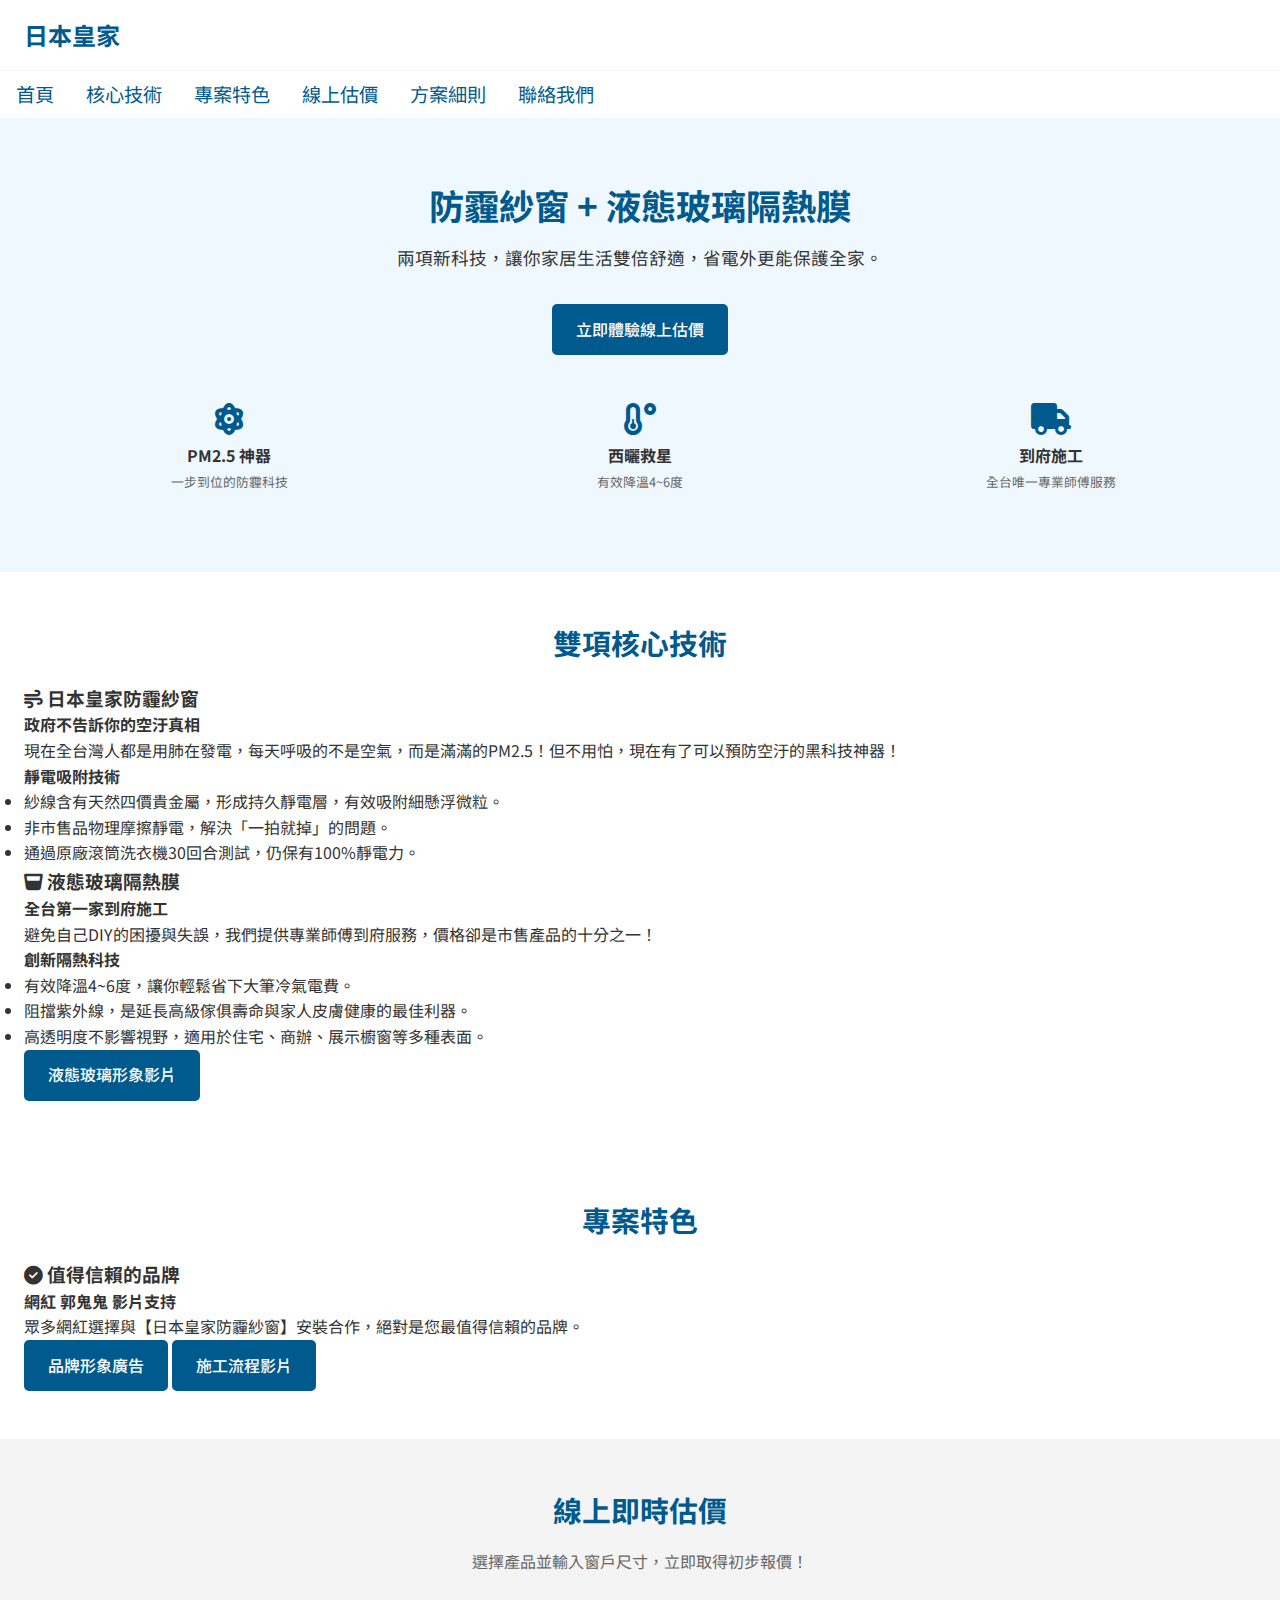
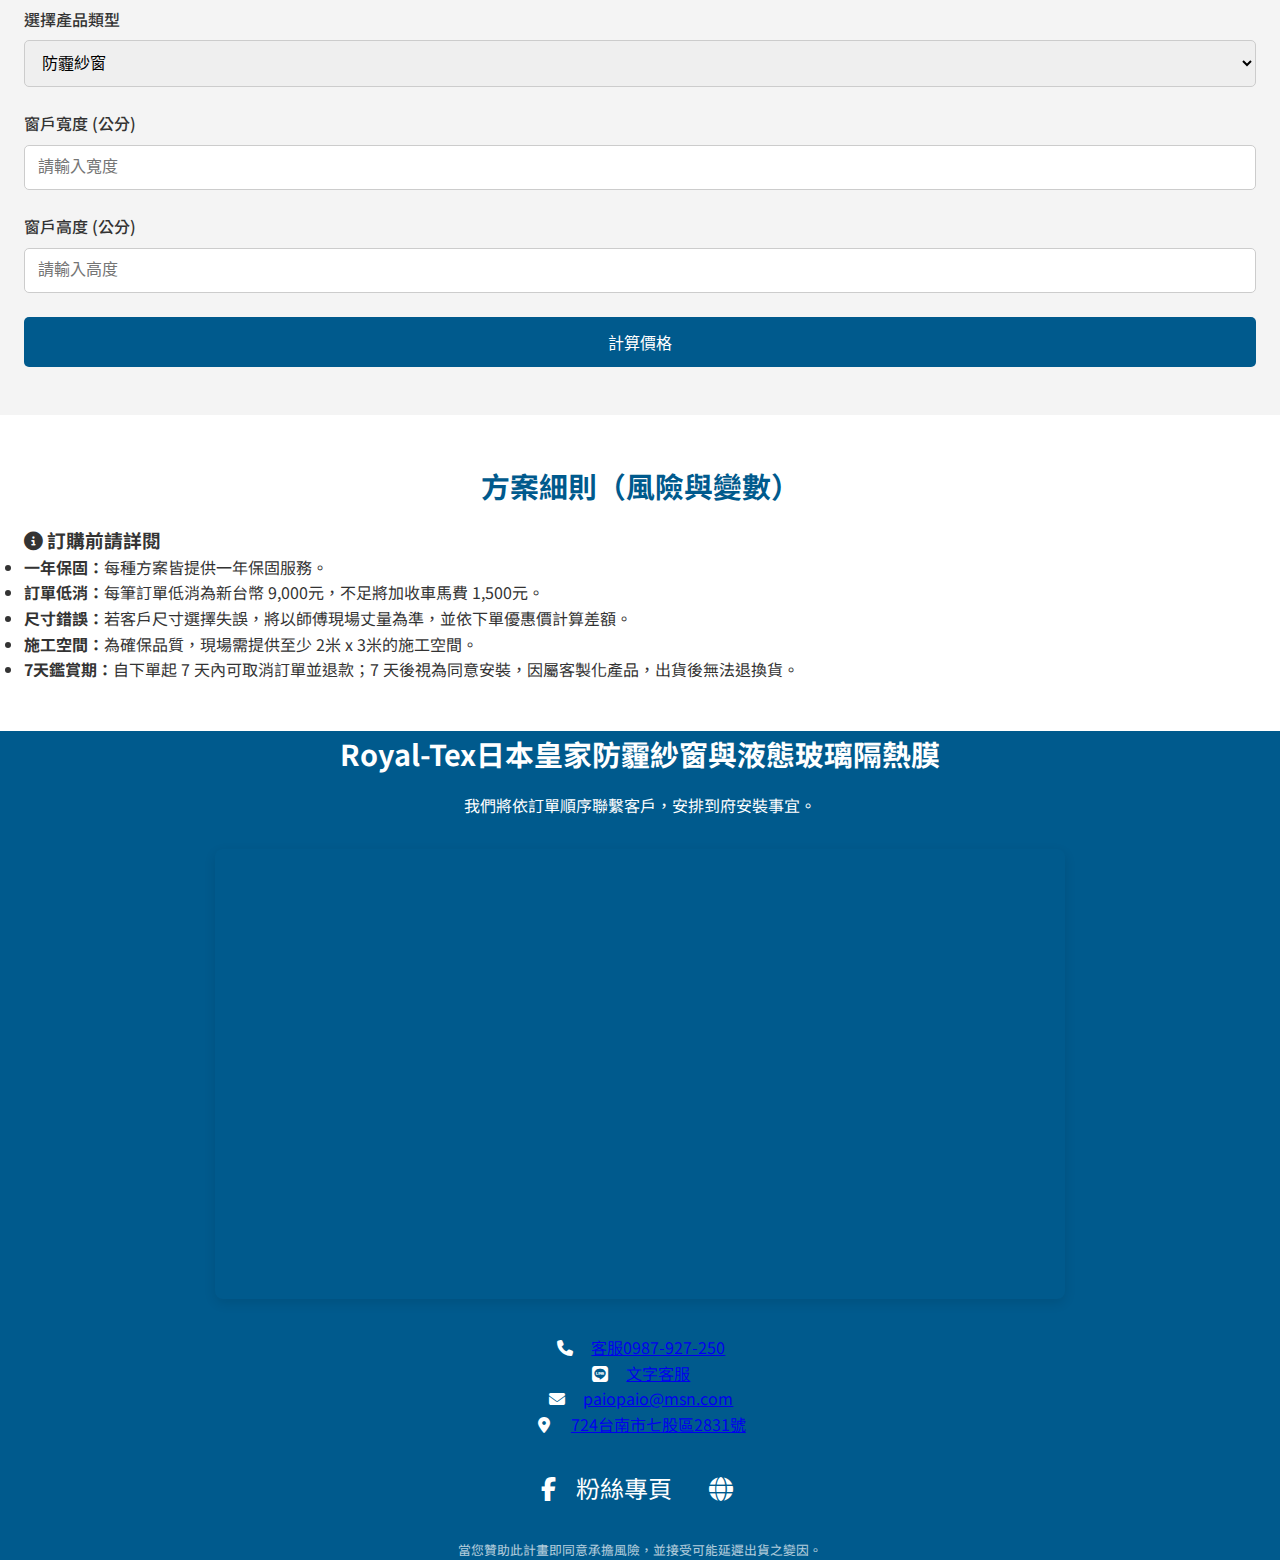
<file: index.html>
<!DOCTYPE html>
<html lang="zh-TW">
<head><meta name="robots" content="noindex">

<script async src="https://www.googletagmanager.com/gtag/js?id=G-9CRXL878YN"></script>
<script>
  window.dataLayer = window.dataLayer || [];
  function gtag(){dataLayer.push(arguments);}
  gtag('js', new Date());

  gtag('config', 'G-9CRXL878YN');
</script>
    <meta charset="UTF-8">
    <meta name="viewport" content="width=device-width, initial-scale=1.0">
    <title>日本皇家防霾紗窗｜環境工程團隊</title>
    
    <link rel="preconnect" href="https://fonts.googleapis.com">
    <link rel="preconnect" href="https://fonts.gstatic.com" crossorigin>
    <link href="https://fonts.googleapis.com/css2?family=Noto+Sans+TC:wght@400;500;700&display=swap" rel="stylesheet">
    <link rel="stylesheet" href="https://cdnjs.cloudflare.com/ajax/libs/font-awesome/6.5.2/css/all.min.css">
    
    <link rel="stylesheet" href="style.css">
</head>
<body>

    <header class="main-header">
        <div class="logo">日本皇家</div>
        <button class="menu-toggle" id="menu-toggle">
            <i class="fas fa-bars"></i>
        </button>
    </header>

    <nav class="main-nav" id="main-nav">
        <ul>
            <li><a href="#hero">首頁</a></li>
            <li><a href="#tech-analysis">核心技術</a></li>
            <li><a href="#advantages">專案特色</a></li>
            <li><a href="#quote-calculator">線上估價</a></li>
            <li><a href="#terms">方案細則</a></li>
            <li><a href="#contact">聯絡我們</a></li>
        </ul>
    </nav>

    <main>
        <section id="hero" class="hero-section">
            <div class="hero-content">
                <h1>防霾紗窗 + 液態玻璃隔熱膜</h1>
                <p>兩項新科技，讓你家居生活雙倍舒適，省電外更能保護全家。</p>
                <a href="#quote-calculator" class="cta-button">立即體驗線上估價</a>
            </div>
            <div class="features">
                <div class="feature-item">
                    <i class="fas fa-atom"></i>
                    <h3>PM2.5 神器</h3>
                    <p>一步到位的防霾科技</p>
                </div>
                <div class="feature-item">
                    <i class="fas fa-temperature-low"></i>
                    <h3>西曬救星</h3>
                    <p>有效降溫4~6度</p>
                </div>
                <div class="feature-item">
                    <i class="fas fa-truck"></i>
                    <h3>到府施工</h3>
                    <p>全台唯一專業師傅服務</p>
                </div>
            </div>
        </section>

        <section id="tech-analysis" class="content-section">
            <h2>雙項核心技術</h2>
            <div class="tech-block">
                <h3><i class="fas fa-wind"></i> 日本皇家防霾紗窗</h3>
                <h4>政府不告訴你的空汙真相</h4>
                <p class="tech-intro">現在全台灣人都是用肺在發電，每天呼吸的不是空氣，而是滿滿的PM2.5！但不用怕，現在有了可以預防空汙的黑科技神器！</p>
                <h4>靜電吸附技術</h4>
                <ul class="feature-list">
                    <li>紗線含有天然四價貴金屬，形成持久靜電層，有效吸附細懸浮微粒。</li>
                    <li>非市售品物理摩擦靜電，解決「一拍就掉」的問題。</li>
                    <li>通過原廠滾筒洗衣機30回合測試，仍保有100%靜電力。</li>
                </ul>
            </div>
            <div class="tech-block">
                <h3><i class="fas fa-glass-whiskey"></i> 液態玻璃隔熱膜</h3>
                <h4>全台第一家到府施工</h4>
                <p class="tech-intro">避免自己DIY的困擾與失誤，我們提供專業師傅到府服務，價格卻是市售產品的十分之一！</p>
                <h4>創新隔熱科技</h4>
                <ul class="feature-list">
                    <li>有效降溫4~6度，讓你輕鬆省下大筆冷氣電費。</li>
                    <li>阻擋紫外線，是延長高級傢俱壽命與家人皮膚健康的最佳利器。</li>
                    <li>高透明度不影響視野，適用於住宅、商辦、展示櫥窗等多種表面。</li>
                </ul>
                 <div class="video-links">
                    <a href="https://www.youtube.com/watch?v=swFrEC9Pq_Y" target="_blank" class="cta-button video-btn">液態玻璃形象影片</a>
                </div>
            </div>
        </section>
        
        <section id="advantages" class="content-section alternate-bg">
            <h2>專案特色</h2>
            <div class="tech-block">
                <h3><i class="fas fa-check-circle"></i> 值得信賴的品牌</h3>
                <h4>網紅 郭鬼鬼 影片支持</h4>
                <p class="tech-intro">眾多網紅選擇與【日本皇家防霾紗窗】安裝合作，絕對是您最值得信賴的品牌。</p>
                <div class="video-links">
                    <a href="https://www.youtube.com/shorts/eDHd-AMD4Kg" target="_blank" class="cta-button video-btn">品牌形象廣告</a>
                    <a href="https://www.youtube.com/shorts/BDOxgOTGE9k" target="_blank" class="cta-button video-btn">施工流程影片</a>
                </div>
            </div>
        </section>

        <section id="quote-calculator" class="quote-section">
            <h2>線上即時估價</h2>
            <p class="subtitle">選擇產品並輸入窗戶尺寸，立即取得初步報價！</p>
            <form id="quote-form">
                <div class="form-group">
                    <label for="product-type">選擇產品類型</label>
                    <select id="product-type" name="product-type">
                        <option value="pollentec">防霾紗窗</option>
                        <option value="tgp-film">液態玻璃隔熱膜 (150元/才)</option>
                        <option value="both">防霾紗窗 + 隔熱膜組合</option>
                    </select>
                </div>
                <div class="form-group">
                    <label for="width">窗戶寬度 (公分)</label>
                    <input type="number" id="width" name="width" placeholder="請輸入寬度" required>
                </div>
                <div class="form-group">
                    <label for="height">窗戶高度 (公分)</label>
                    <input type="number" id="height" name="height" placeholder="請輸入高度" required>
                </div>
                <button type="submit" class="cta-button">計算價格</button>
            </form>
            <div id="quote-result" class="quote-result"></div>
        </section>

        <section id="terms" class="content-section alternate-bg">
            <h2>方案細則（風險與變數）</h2>
            <div class="tech-block">
                <h3><i class="fas fa-info-circle"></i> 訂購前請詳閱</h3>
                <ul class="feature-list">
                    <li><b>一年保固：</b>每種方案皆提供一年保固服務。</li>
                    <li><b>訂單低消：</b>每筆訂單低消為新台幣 9,000元，不足將加收車馬費 1,500元。</li>
                    <li><b>尺寸錯誤：</b>若客戶尺寸選擇失誤，將以師傅現場丈量為準，並依下單優惠價計算差額。</li>
                    <li><b>施工空間：</b>為確保品質，現場需提供至少 2米 x 3米的施工空間。</li>
                    <li><b>7天鑑賞期：</b>自下單起 7 天內可取消訂單並退款；7 天後視為同意安裝，因屬客製化產品，出貨後無法退換貨。</li>
                </ul>
            </div>
        </section>

        <footer id="contact" class="main-footer-contact">
            <h2>Royal-Tex日本皇家防霾紗窗與液態玻璃隔熱膜</h2>
            <p class="footer-subtitle">我們將依訂單順序聯繫客戶，安排到府安裝事宜。</p>
            
            <div class="chatbot-container" style="margin: 30px auto; padding: 0 15px;">
                <iframe
                    src="https://hotma-my-awesome-chatbot.hf.space"
                    frameborder="0"
                    width="850"
                    height="450"
                    style="width: 100%; max-width: 850px; border: none; border-radius: 8px; box-shadow: 0 4px 12px rgba(0,0,0,0.1);"
                ></iframe>
            </div>
            <div class="contact-info">
                <div class="contact-item">
                    <i class="fas fa-phone"></i>
                    <a href="tel:0987927250">客服0987-927-250</a>
                </div>
                <div class="contact-item">
                    <i class="fab fa-line"></i>
                    <a href="https://line.me/ti/p/3hz0Quf71j" target="_blank">文字客服</a>
                </div>
                <div class="contact-item">
                    <i class="fas fa-envelope"></i>
                    <a id="email-link" href="mailto:paiopaio@msn.com">paiopaio@msn.com</a>
                </div>
                <div class="contact-item">
                    <i class="fas fa-map-marker-alt"></i>
                    <a href="https://maps.app.goo.gl/TJxSvgw7gvPaAh6z8?g_st=ipc" target="_blank">724台南市七股區2831號</a>
                </div>
            </div>
            <div class="social-links">
                <a href="https://www.facebook.com/alan.huang.58910" target="_blank">
                    <i class="fab fa-facebook-f"></i>
                    <span class="social-text fb-text">粉絲專頁</span>
                </a>
                <a href="https://www.jproyal-tex.com/" target="_blank" title="官方網站">
                    <i class="fas fa-globe"></i>
                </a>
            </div>
            <div class="copyright">
                當您贊助此計畫即同意承擔風險，並接受可能延遲出貨之變因。
            </div>
        </footer>
    </main>

    <script src="script.js?v=1.0.1"></script>
    
</body>
</html>
</file>
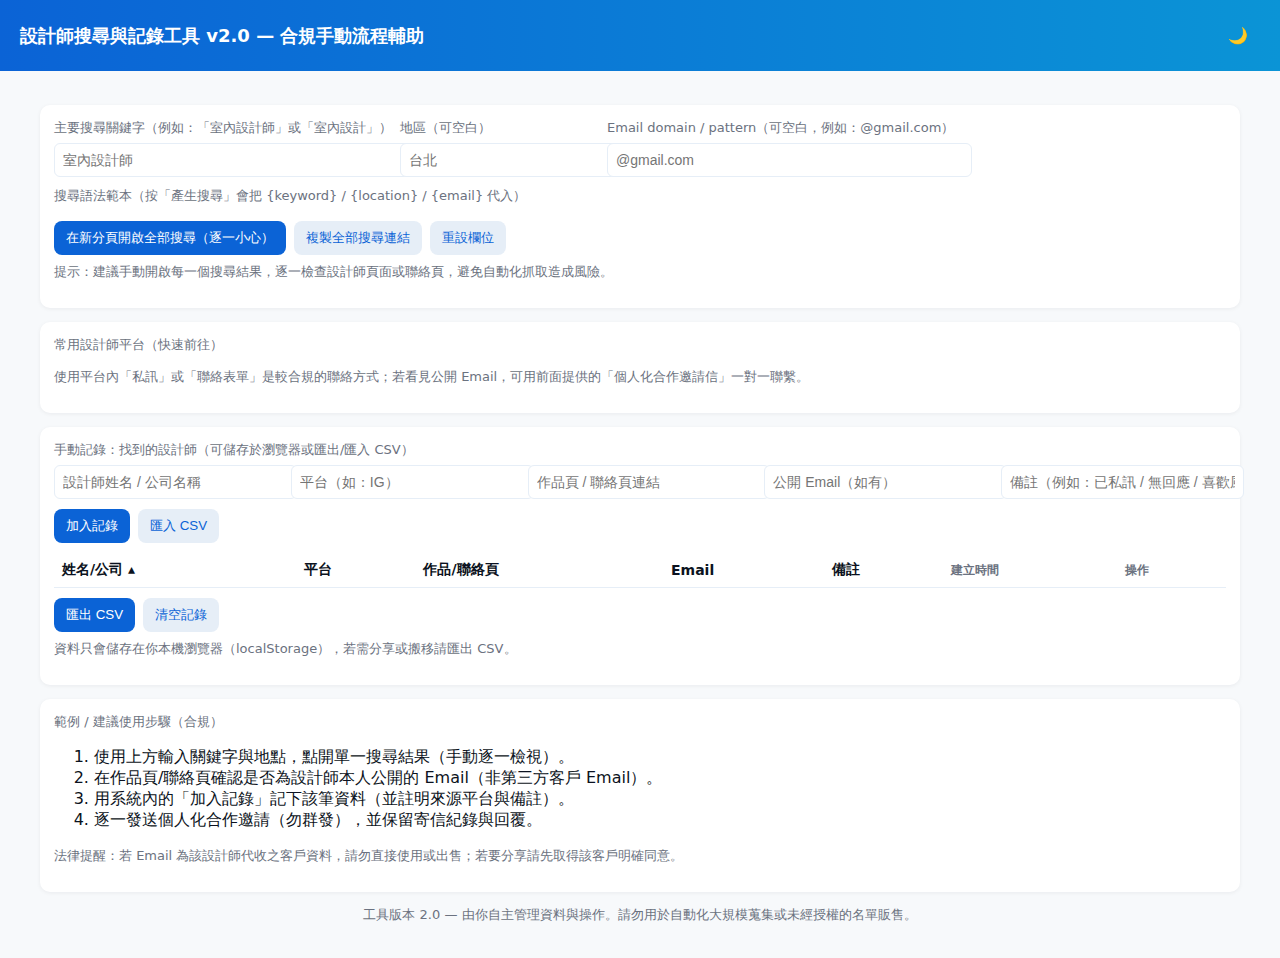
<file: designer.html>
<!doctype html>
<html lang="zh-Hant">
<head>
  <meta charset="utf-8">
  <meta name="viewport" content="width=device-width,initial-scale=1">
  <title>設計師搜尋與記錄工具 v2.0 — 合規手動流程輔助</title>
  <style>
    :root {
      --bg: #f7f9fb;
      --card: #fff;
      --text: #0b1220;
      --muted: #6b7280;
      --accent: #0b63d6;
      --border: #e6eef7;
      --shadow: rgba(11,17,26,0.06);
      --transition: 0.2s ease;
    }
    body[data-theme="dark"] {
      --bg: #1a202c;
      --card: #2d3748;
      --text: #f7fafc;
      --muted: #a0aec0;
      --accent: #4299e1;
      --border: #4a5568;
      --shadow: rgba(0,0,0,0.5);
    }
    body {
      font-family: system-ui, -apple-system, "Noto Sans TC", sans-serif;
      margin: 0;
      background: var(--bg);
      color: var(--text);
      transition: background var(--transition), color var(--transition);
    }
    header {
      padding: 18px 20px;
      background: linear-gradient(90deg, var(--accent) 0%, #0b94d6 100%);
      color: #fff;
      display: flex;
      justify-content: space-between;
      align-items: center;
    }
    header h1 {
      margin: 0;
      font-size: 18px;
    }
    main {
      max-width: 1200px;
      margin: 18px auto;
      padding: 16px;
    }
    .card {
      background: var(--card);
      border-radius: 10px;
      padding: 14px;
      margin-bottom: 14px;
      box-shadow: 0 1px 4px var(--shadow);
      transition: box-shadow var(--transition);
    }
    .card:hover {
      box-shadow: 0 4px 8px var(--shadow);
    }
    label {
      display: block;
      font-size: 13px;
      color: var(--muted);
      margin-bottom: 6px;
    }
    input[type="text"], select, textarea {
      width: 100%;
      padding: 8px;
      border: 1px solid var(--border);
      border-radius: 6px;
      font-size: 14px;
      background: var(--card);
      color: var(--text);
      transition: border var(--transition);
    }
    input:focus {
      border-color: var(--accent);
      outline: none;
    }
    .grid-row {
      display: grid;
      grid-template-columns: repeat(auto-fit, minmax(200px, 1fr));
      gap: 12px;
    }
    .actions {
      display: flex;
      gap: 8px;
      flex-wrap: wrap;
      margin-top: 8px;
    }
    button {
      background: var(--accent);
      color: #fff;
      border: 0;
      padding: 8px 12px;
      border-radius: 8px;
      cursor: pointer;
      transition: background var(--transition);
    }
    button:hover {
      background: #0850b8;
    }
    button.secondary {
      background: var(--border);
      color: var(--accent);
    }
    button.secondary:hover {
      background: #d1d9e2;
    }
    .tpl-list {
      display: grid;
      grid-template-columns: repeat(auto-fill, minmax(300px, 1fr));
      gap: 8px;
      margin-top: 8px;
    }
    .tpl-item {
      display: flex;
      gap: 8px;
      align-items: center;
      padding: 8px;
      border: 1px solid var(--border);
      border-radius: 6px;
    }
    table {
      width: 100%;
      border-collapse: collapse;
      margin-top: 10px;
      font-size: 14px;
    }
    th, td {
      padding: 8px;
      border-bottom: 1px solid var(--border);
      text-align: left;
    }
    th {
      background: var(--card);
      font-weight: 600;
      cursor: pointer;
    }
    th:hover {
      background: var(--border);
    }
    .small {
      font-size: 12px;
      color: var(--muted);
    }
    .platforms {
      display: flex;
      flex-wrap: wrap;
      gap: 8px;
    }
    .platforms a {
      display: inline-block;
      padding: 6px 10px;
      background: var(--border);
      border-radius: 6px;
      color: var(--accent);
      text-decoration: none;
      border: 1px solid var(--border);
      transition: background var(--transition);
    }
    .platforms a:hover {
      background: var(--accent);
      color: #fff;
    }
    .topbar {
      display: flex;
      gap: 8px;
      align-items: center;
      flex-wrap: wrap;
    }
    .spaced {
      margin-top: 10px;
    }
    .note {
      font-size: 13px;
      color: var(--muted);
      margin-top: 8px;
    }
    @media (max-width: 720px) {
      .grid-row {
        grid-template-columns: 1fr;
      }
      th, td {
        font-size: 13px;
      }
    }
    /* Dark Mode Toggle */
    #themeToggle {
      background: none;
      color: #fff;
      font-size: 16px;
      cursor: pointer;
    }
  </style>
</head>
<body>
  <header>
    <h1>設計師搜尋與記錄工具 v2.0 — 合規手動流程輔助</h1>
    <button id="themeToggle">🌙</button>
  </header>

  <main>
    <section class="card">
      <div class="topbar">
        <div>
          <label>主要搜尋關鍵字（例如：「室內設計師」或「室內設計」）</label>
          <input id="keyword" type="text" placeholder="室內設計師">
        </div>
        <div>
          <label>地區（可空白）</label>
          <input id="location" type="text" placeholder="台北">
        </div>
        <div>
          <label>Email domain / pattern（可空白，例如：@gmail.com）</label>
          <input id="emailpattern" type="text" placeholder="@gmail.com">
        </div>
      </div>

      <div class="spaced">
        <label>搜尋語法範本（按「產生搜尋」會把 {keyword} / {location} / {email} 代入）</label>
        <div class="tpl-list" id="templates">
          <!-- templates rendered by JS -->
        </div>

        <div class="actions">
          <button id="openAll">在新分頁開啟全部搜尋（逐一小心）</button>
          <button class="secondary" id="copyAll">複製全部搜尋連結</button>
          <button class="secondary" id="resetInputs">重設欄位</button>
        </div>

        <p class="note">提示：建議手動開啟每一個搜尋結果，逐一檢查設計師頁面或聯絡頁，避免自動化抓取造成風險。</p>
      </div>
    </section>

    <section class="card">
      <label>常用設計師平台（快速前往）</label>
      <div class="platforms" id="platformLinks">
        <!-- platform links injected -->
      </div>
      <p class="note">使用平台內「私訊」或「聯絡表單」是較合規的聯絡方式；若看見公開 Email，可用前面提供的「個人化合作邀請信」一對一聯繫。</p>
    </section>

    <section class="card">
      <label>手動記錄：找到的設計師（可儲存於瀏覽器或匯出/匯入 CSV）</label>
      <div class="grid-row">
        <div>
          <input id="found_name" type="text" placeholder="設計師姓名 / 公司名稱" required>
        </div>
        <div>
          <input id="found_platform" type="text" placeholder="平台（如：IG）">
        </div>
        <div>
          <input id="found_link" type="text" placeholder="作品頁 / 聯絡頁連結">
        </div>
        <div>
          <input id="found_email" type="text" placeholder="公開 Email（如有）">
        </div>
        <div>
          <input id="found_note" type="text" placeholder="備註（例如：已私訊 / 無回應 / 喜歡風格）">
        </div>
      </div>
      <div class="actions spaced">
        <button id="addRow">加入記錄</button>
        <button class="secondary" id="importCSV">匯入 CSV</button>
      </div>

      <div class="spaced">
        <table id="resultsTable" aria-describedby="tableDesc">
          <thead>
            <tr>
              <th data-sort="name">姓名/公司 &#x25B4;</th>
              <th>平台</th>
              <th>作品/聯絡頁</th>
              <th>Email</th>
              <th>備註</th>
              <th class="small">建立時間</th>
              <th class="small">操作</th>
            </tr>
          </thead>
          <tbody id="resultsBody"></tbody>
        </table>

        <div class="actions spaced">
          <button id="exportCSV">匯出 CSV</button>
          <button class="secondary" id="clearAll">清空記錄</button>
        </div>
        <p id="tableDesc" class="note">資料只會儲存在你本機瀏覽器（localStorage），若需分享或搬移請匯出 CSV。</p>
      </div>
    </section>

    <section class="card">
      <label>範例 / 建議使用步驟（合規）</label>
      <ol>
        <li>使用上方輸入關鍵字與地點，點開單一搜尋結果（手動逐一檢視）。</li>
        <li>在作品頁/聯絡頁確認是否為設計師本人公開的 Email（非第三方客戶 Email）。</li>
        <li>用系統內的「加入記錄」記下該筆資料（並註明來源平台與備註）。</li>
        <li>逐一發送個人化合作邀請（勿群發），並保留寄信紀錄與回覆。</li>
      </ol>
      <p class="note">法律提醒：若 Email 為該設計師代收之客戶資料，請勿直接使用或出售；若要分享請先取得該客戶明確同意。</p>
    </section>

    <footer style="text-align:center;margin-top:14px;color:var(--muted);font-size:13px">
      工具版本 2.0 — 由你自主管理資料與操作。請勿用於自動化大規模蒐集或未經授權的名單販售。
    </footer>
  </main>

<script>
(function(){
  // Expanded templates & platforms
  const templates = [
    {name:'site:com.tw "室內設計" "聯絡方式"', tpl:'site:com.tw "{keyword}" "聯絡方式" {location}'},
    {name:'site:tw "@gmail.com" "室內設計"', tpl:'site:tw "{email}" "{keyword}" {location}'},
    {name:'Behance contact search', tpl:'site:behance.net "{keyword}" {location} contact'},
    {name:'site:behance "Taiwan contact"', tpl:'site:behance.net Taiwan "{keyword}" contact'},
    {name:'site:houzz.tw "室內設計師"', tpl:'site:houzz.tw "{keyword}" {location}'},
    {name:'site:instagram "室內設計" profile', tpl:'site:instagram.com "{keyword}" {location}'},
    {name:'泛用：關鍵字 + 聯絡 / Contact', tpl:'"{keyword}" "{location}" "聯絡" OR "Contact"'},
    {name:'含 email domain', tpl:'"{keyword}" "{location}" "{email}"'},
    {name:'LinkedIn 設計師搜尋', tpl:'site:linkedin.com "{keyword}" {location} designer'},
    {name:'Dribbble 作品搜尋', tpl:'site:dribbble.com "{keyword}" {location}'}
  ];

  const platforms = [
    {name:'幸福空間', url:'https://www.xinmedia.com.tw/'},
    {name:'設計家', url:'https://www.designhome.com.tw/'},
    {name:'Behance', url:'https://www.behance.net/'},
    {name:'Houzz', url:'https://www.houzz.com/'},
    {name:'Instagram', url:'https://www.instagram.com/'},
    {name:'LinkedIn', url:'https://www.linkedin.com/'},
    {name:'台灣室內設計公會', url:'https://www.tida.org.tw/'},
    {name:'Dribbble', url:'https://dribbble.com/'},
    {name:'Pinterest', url:'https://www.pinterest.com/'}
  ];

  // DOM refs (same as original, plus new)
  // ... (omitted for brevity, assume same as original)

  // Theme toggle
  const themeToggle = document.getElementById('themeToggle');
  themeToggle.addEventListener('click', () => {
    document.body.dataset.theme = document.body.dataset.theme === 'dark' ? '' : 'dark';
    themeToggle.textContent = document.body.dataset.theme === 'dark' ? '☀️' : '🌙';
  });

  // Render functions (expanded templates)
  // ... (similar to original, but use grid for tpl-list)

  // Table sorting
  function sortTable(by) {
    rows.sort((a, b) => {
      if (by === 'name') return a.name.localeCompare(b.name);
      if (by === 'created') return new Date(b.created) - new Date(a.created);
    });
    renderRows();
  }

  document.querySelectorAll('th[data-sort]').forEach(th => {
    th.addEventListener('click', () => sortTable(th.dataset.sort));
  });

  // CSV Import
  const importBtn = document.getElementById('importCSV');
  importBtn.addEventListener('click', () => {
    const input = document.createElement('input');
    input.type = 'file';
    input.accept = '.csv';
    input.onchange = e => {
      const file = e.target.files[0];
      const reader = new FileReader();
      reader.onload = ev => {
        const csv = ev.target.result;
        const lines = csv.split(/\r?\n/);
        lines.shift(); // skip header
        lines.forEach(line => {
          if (!line) return;
          const [name, platform, link, email, note, created] = line.split(',').map(v => v.replace(/^"|"$/g, ''));
          rows.push({name, platform, link, email, note, created: created || new Date().toISOString()});
        });
        persistRows();
        renderRows();
      };
      reader.readAsText(file);
    };
    input.click();
  });

  // Input validation on add
  addRowBtn.addEventListener('click', () => {
    if (!nameInput.value.trim()) {
      alert('姓名/公司名稱為必填項。');
      return;
    }
    // ... (rest same as original)
  });

  // Initial render (same)
  // ...

  // Privacy alert on load
  alert('提醒：本工具僅供合規手動使用，請勿濫用資料。');

})();
</script>
</body>
</html>
</file>
<file: style.css>
/* CSS 代碼 */

/* ========= 全域變數與基本設定 ========= */
:root {
    --primary-color: #005a8d; /* 專業藍 */
    --secondary-color: #f0f8ff; /* 淡藍背景 */
    --text-color: #333333;
    --light-gray: #f4f4f4;
    --white: #ffffff;
}

* {
    margin: 0;
    padding: 0;
    box-sizing: border-box;
}

body {
    font-family: 'Noto Sans TC', sans-serif;
    line-height: 1.6;
    color: var(--text-color);
    background-color: var(--white);
}

/* ========= 頁首與導覽列 ========= */
.main-header {
    display: flex;
    justify-content: space-between;
    align-items: center;
    padding: 1rem 1.5rem;
    background-color: var(--white);
    border-bottom: 1px solid var(--light-gray);
    position: sticky;
    top: 0;
    z-index: 1000;
}

.logo {
    font-size: 1.5rem;
    font-weight: 700;
    color: var(--primary-color);
}

.menu-toggle {
    background: none;
    border: none;
    font-size: 1.5rem;
    cursor: pointer;
    color: var(--primary-color);
}

.main-nav {
    display: none;
    position: fixed;
    top: 0;
    right: 0;
    width: 70%;
    height: 100%;
    background-color: var(--primary-color);
    padding-top: 5rem;
    z-index: 999;
}

.main-nav.is-open {
    display: block;
}

.main-nav ul {
    list-style: none;
}

.main-nav ul li a {
    display: block;
    color: var(--white);
    text-decoration: none;
    font-size: 1.2rem;
    padding: 1rem 2rem;
    transition: background-color 0.3s;
}

.main-nav ul li a:hover {
    background-color: rgba(255, 255, 255, 0.1);
}


/* ========= 通用區塊與按鈕設定 ========= */
section {
    padding: 3rem 1.5rem;
}

h1, h2 {
    text-align: center;
    margin-bottom: 1rem;
    color: var(--primary-color);
}

h2 {
    font-size: 1.8rem;
}

p.subtitle {
    text-align: center;
    margin-bottom: 2rem;
    color: #666;
}

.cta-button {
    display: inline-block;
    background-color: var(--primary-color);
    color: var(--white);
    padding: 0.8rem 1.5rem;
    border: none;
    border-radius: 5px;
    text-decoration: none;
    font-size: 1rem;
    font-weight: 500;
    cursor: pointer;
    text-align: center;
    transition: background-color 0.3s, transform 0.2s;
}

.cta-button:hover {
    background-color: #004a74;
    transform: translateY(-2px);
}


/* ========= 各區塊詳細設定 ========= */
.hero-section {
    background-color: var(--secondary-color);
    text-align: center;
    padding-top: 4rem;
}

.hero-section h1 {
    font-size: 2.2rem;
    line-height: 1.3;
}

.hero-section p {
    font-size: 1.1rem;
    margin-bottom: 2rem;
}

.features {
    display: flex;
    justify-content: space-around;
    margin-top: 3rem;
}

.feature-item {
    flex: 1;
    padding: 0 0.5rem;
}

.feature-item i {
    font-size: 2rem;
    color: var(--primary-color);
    margin-bottom: 0.5rem;
}

.feature-item h3 {
    font-size: 1rem;
    margin-bottom: 0.2rem;
}
.feature-item p {
    font-size: 0.8rem;
    color: #666;
}

/* 【新增樣式】名人推薦 */
.testimonials-section {
    background-color: var(--white);
}
.promo-promise {
    max-width: 800px;
    margin: 1rem auto 0 auto;
    padding: 1rem;
    text-align: center;
    background-color: var(--secondary-color);
    border-left: 5px solid var(--primary-color);
    border-radius: 5px;
}
.promo-promise p {
    font-size: 1.1rem;
    font-weight: 500;
    color: var(--primary-color);
}


.cases-section {
    background-color: var(--light-gray);
}

/* 【新增樣式】真實案例影片 */
.videos-section {
    background-color: var(--white);
}
.video-grid {
    display: grid;
    grid-template-columns: repeat(auto-fit, minmax(300px, 1fr));
    gap: 1.5rem;
    max-width: 1200px;
    margin: 0 auto;
}
.video-item {
    background: var(--white);
    border-radius: 8px;
    box-shadow: 0 4px 15px rgba(0,0,0,0.08);
    overflow: hidden; /* 確保 iframe 圓角 */
}
.video-item h4 {
    padding: 0.8rem 1rem;
    background-color: var(--light-gray);
    margin: 0;
    font-size: 1rem;
    text-align: center;
}
.video-item iframe {
    width: 100%;
    aspect-ratio: 16 / 9;
    border: none;
    display: block;
}


.quote-section {
    background-color: var(--light-gray);
}

#quote-form .form-group {
    margin-bottom: 1.5rem;
}

#quote-form label {
    display: block;
    margin-bottom: 0.5rem;
    font-weight: 500;
}

#quote-form input, #quote-form select {
    width: 100%;
    padding: 0.8rem;
    border: 1px solid #ccc;
    border-radius: 5px;
    font-size: 1rem;
}

#quote-form button {
    width: 100%;
}

.quote-result {
    margin-top: 2rem;
    padding: 1.5rem;
    background-color: var(--secondary-color);
    border-radius: 5px;
    text-align: center;
    font-size: 1.2rem;
    color: var(--primary-color);
    display: none;
    line-height: 1.7;
}

.about-section {
    text-align: left;
}

.about-content-wrapper {
    max-width: 900px;
    margin: 0 auto;
    display: grid;
    grid-template-columns: 1fr;
    gap: 2.5rem;
}

.product-focus {
    background-color: #fdfdfd;
    padding: 1.5rem;
    border-left: 4px solid var(--primary-color);
    border-radius: 0 8px 8px 0;
}

.product-focus h3 {
    color: var(--primary-color);
    font-size: 1.4rem;
    margin-bottom: 1rem;
}

.product-focus p {
    line-height: 1.8;
    color: #444;
}

.product-focus p strong {
    color: #004a74;
    font-weight: 700;
}

/* 【新增樣式】服務問答 FAQ */
.faq-section {
    background-color: var(--white);
}
.faq-grid {
    display: grid;
    grid-template-columns: repeat(auto-fit, minmax(320px, 1fr));
    gap: 1.5rem;
    max-width: 1200px;
    margin: 0 auto;
}
.faq-item {
    background-color: var(--light-gray);
    padding: 1.5rem;
    border-radius: 8px;
}
.faq-item h4 {
    color: var(--primary-color);
    margin-top: 0;
    margin-bottom: 0.8rem;
    font-size: 1.2rem;
}
.faq-item p {
    margin: 0;
    color: #555;
    line-height: 1.7;
}

.news-section {
    background-color: var(--secondary-color);
}

.main-footer-contact {
    background-color: var(--primary-color);
    color: var(--white);
    text-align: center;
}

.main-footer-contact h2, .main-footer-contact p {
    color: var(--white);
}

.main-footer-contact p {
    margin-bottom: 1rem;
}

.main-footer-contact i {
    margin-right: 0.8rem;
    width: 20px; /* 確保圖示對齊 */
    text-align: center;
}

.social-links {
    margin: 2rem 0;
}

.social-links a {
    color: var(--white);
    font-size: 1.5rem;
    margin: 0 1rem;
    text-decoration: none;
    transition: opacity 0.3s;
}
.social-links a:hover {
    opacity: 0.8;
}

.copyright {
    font-size: 0.8rem;
    opacity: 0.7;
    margin-top: 2rem;
}

/* ========= 經典案例 CSS (JS控制輪播更新版) ========= */
.slider-container {
    position: relative;
    width: 100%;
    max-width: 500px;
    margin: 0 auto;
    overflow: hidden;
    border-radius: 8px;
    box-shadow: 0 4px 15px rgba(0, 0, 0, 0.1);
}

.slider-wrapper {
    display: flex;
}

.slide {
    flex-shrink: 0;
    width: 100%;
    padding: 0 10px;
}

.slide a {
    display: block;
    width: 100%;
    height: 100%;
}

.slide img {
    display: block;
    width: 100%;
    height: auto;
    object-fit: cover;
    border-radius: 8px;
}

/* ========= 最新消息 CSS (自動輪播) ========= */
.news-ticker-container {
    background-color: var(--white);
    border: 1px solid #b3e0ff;
    border-radius: 8px;
    padding: 1rem 1.5rem;
}

.news-ticker-viewport {
    height: 2.5em;
    overflow: hidden;
    position: relative;
}

.news-list-scrolling {
    list-style: none;
    padding-left: 0;
    margin: 0;
    position: absolute;
    width: 100%;
    animation: scroll-news 30s linear infinite;
}

.news-list-scrolling li {
    height: 2.5em;
    display: flex;
    align-items: center;
}

.news-list-scrolling li a {
    display: flex;
    align-items: center;
    text-decoration: none;
    color: inherit;
    width: 100%;
}

.news-list-scrolling .news-icon {
    font-size: 1.2rem;
    margin-right: 1rem;
}

.news-list-scrolling .announcement-icon {
    color: #d90429;
}
.news-list-scrolling .news-item-icon {
    color: var(--primary-color);
}

.news-list-scrolling .news-content {
    flex: 1;
}

.news-list-scrolling .news-headline {
    display: block;
    font-weight: 500;
}

.news-list-scrolling .news-datetime {
    display: none;
}

@keyframes scroll-news {
    0% {
        transform: translateY(0%);
    }
    100% {
        transform: translateY(-50%);
    }
}

/* ========= RWD 適應性調整 ========= */
@media (min-width: 768px) {
    .main-nav {
        display: block;
        position: static;
        width: auto;
        height: auto;
        background: none;
        padding-top: 0;
    }
    .main-nav ul {
        display: flex;
    }
    .main-nav ul li a {
        color: var(--primary-color);
        padding: 0.5rem 1rem;
    }
    .main-nav ul li a:hover {
        background: none;
        color: #000;
    }
    .menu-toggle {
        display: none;
    }
    .about-content-wrapper {
        grid-template-columns: 1fr 1fr;
        gap: 2rem;
    }
    .about-section {
        text-align: center;
    }
    .product-focus {
        text-align: left;
    }
}
</file>
